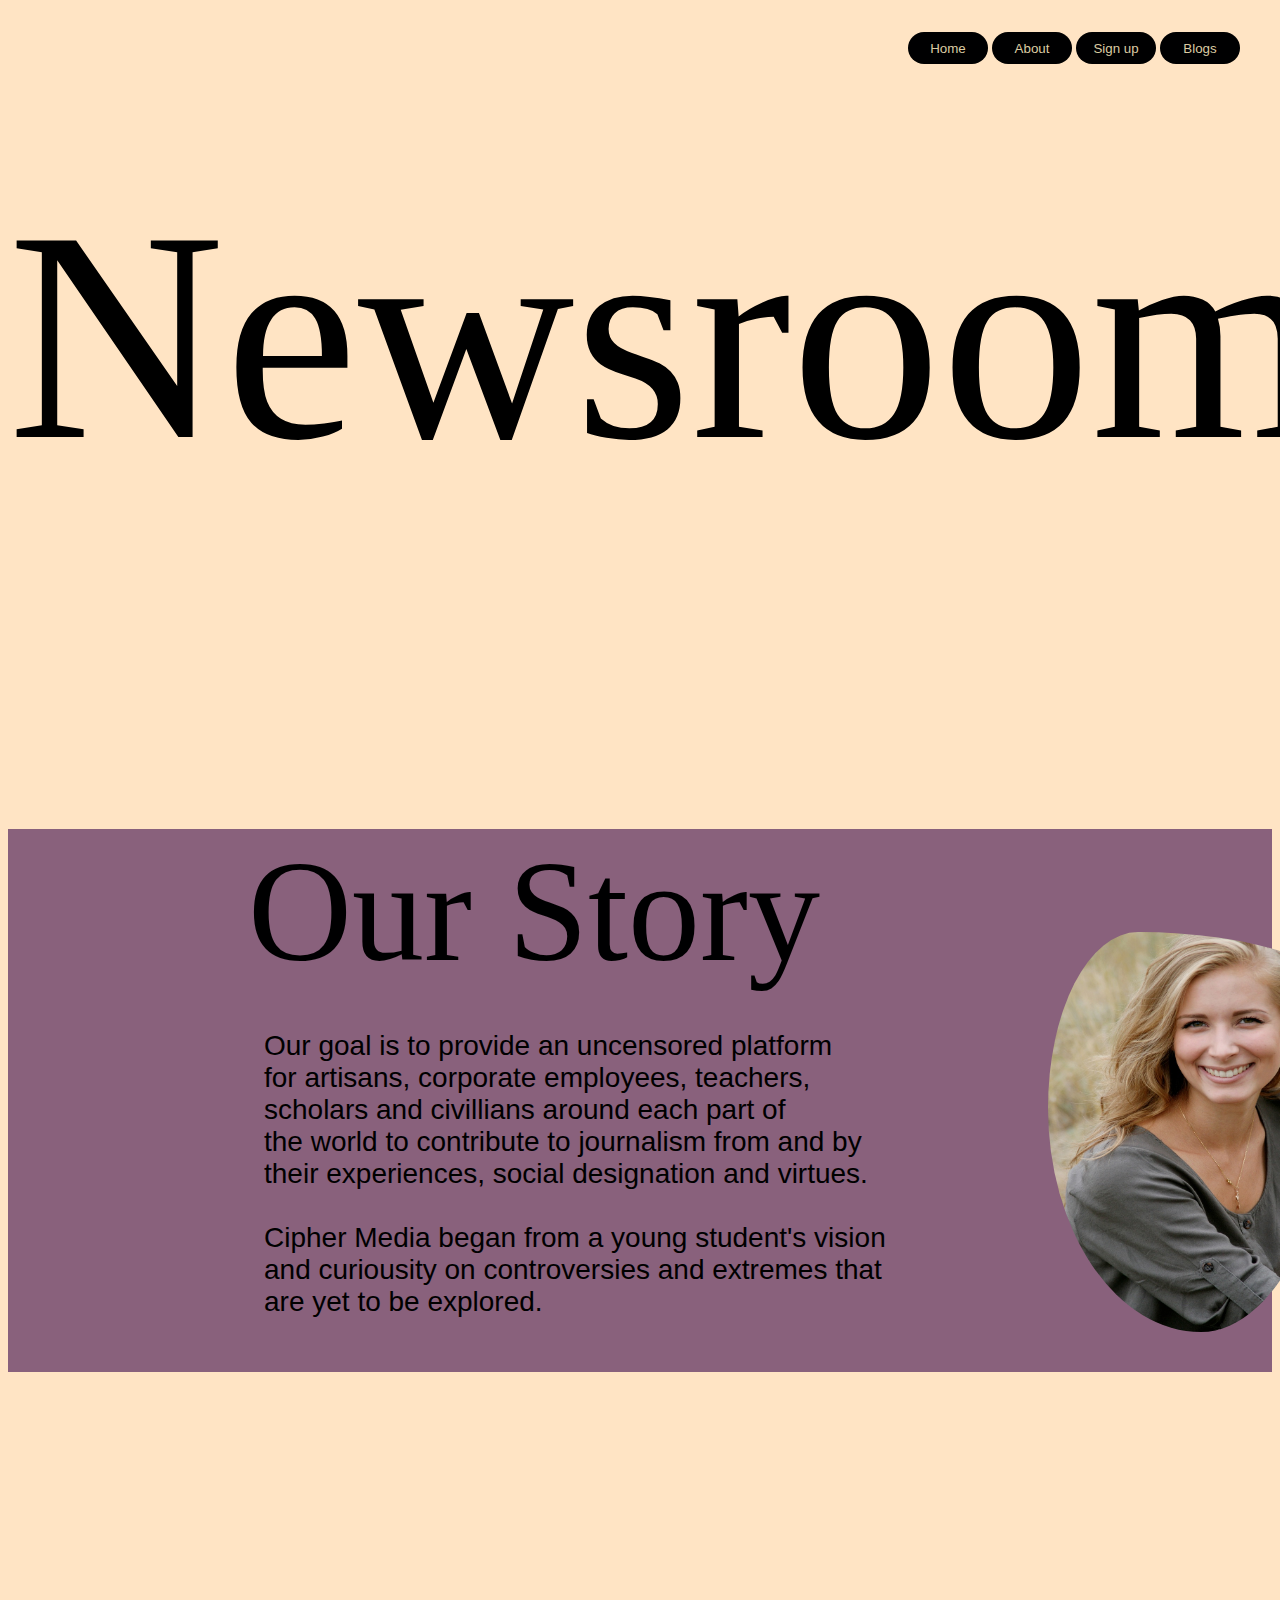
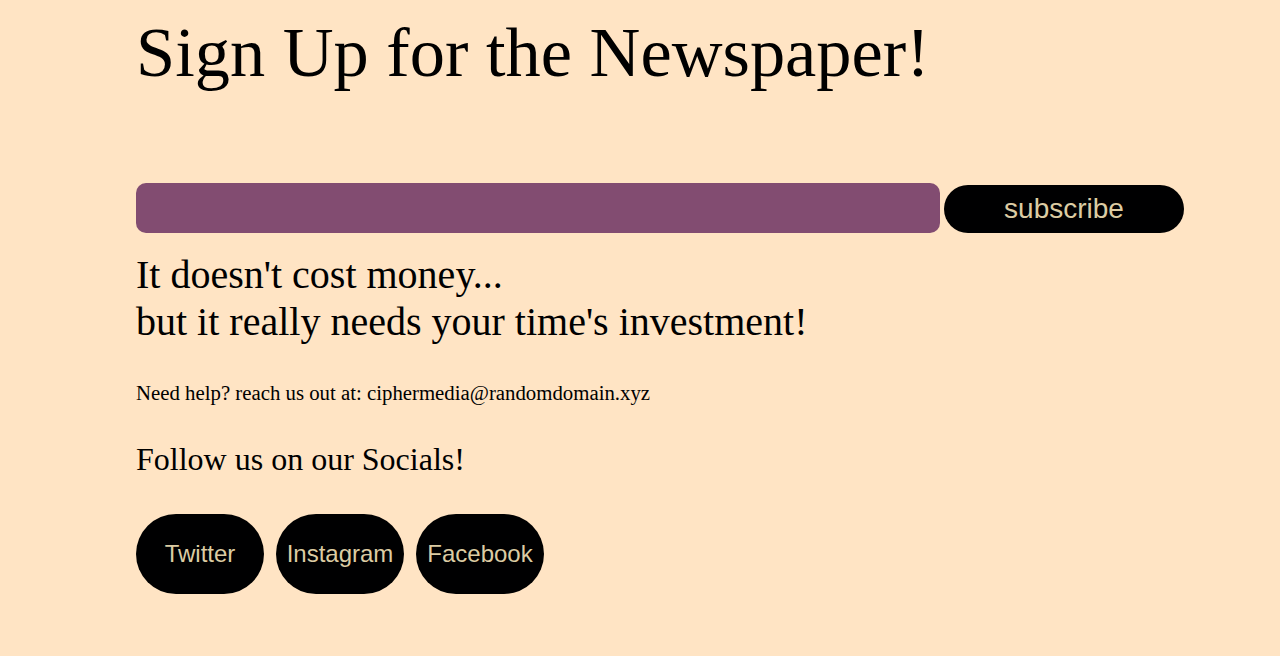
<file: index.html>
<!DOCTYPE html>
<html lang="en">
<head>
    <meta charset="UTF-8">
    <meta name="viewport" content="width=<device-width>, initial-scale=1.0">
    <script src="script.js"></script>
    <link rel="stylesheet" href="styles.css">
    <title id="title">Newspaper</title>
</head>
<body>
    <script src="script.js"></script>
    
    <div class="upperportion">
    <button class="home" onclick="home()"> Home </button>
    <button class="about" onclick= "about()"> About </button>
    <button class="sign" onclick="sign()"> Sign up </button>
    <button class="blog" onclick="blog()"> Blogs </button>
</div>
<div class="newsroom" id="homeP">
    Newsroom
</div>
<div id="aboutP">
    <div class="di">Our Story</div>
    <br> <br>    
    <div class="div1">
        Our goal is to provide an uncensored platform <br>
        for artisans, corporate employees, teachers, <br>
        scholars and civillians around each part of <br>
        the world to contribute to journalism from and by <br>
        their experiences, social designation and virtues. <br> <br>
        Cipher Media began from a young student's vision <br>
        and curiousity on controversies and extremes that <br>
        are yet to be explored. <br>
    </div>
    <img src="aboutimg.png" id="img1">
     <br> <br> <br>
</div>
<div id="signP">
    <div class="di2"> Sign Up for the Newspaper!</div> <br> <br> <br> <br> <br>
    <input type="text" id="inp"> </input> <input type="submit" value="subscribe" id="sub">
    <br> <br>
    <div class="di3"> It doesn't cost money... <br> but it really needs your time's investment! <br> </div>
    <br><br>
    <div class="di4"> Need help? reach us out at: ciphermedia@randomdomain.xyz </div>
    <br> <br> 
    <div class="di5"> Follow us on our Socials! </div>
    <br> <br>
    <button class="twit" > Twitter </button>
    <button class="inst" > Instagram </button>
    <button class="fb"> Facebook </button>
    <br> <br> <br> <br>
</div>

    
</body>
</html>
</file>
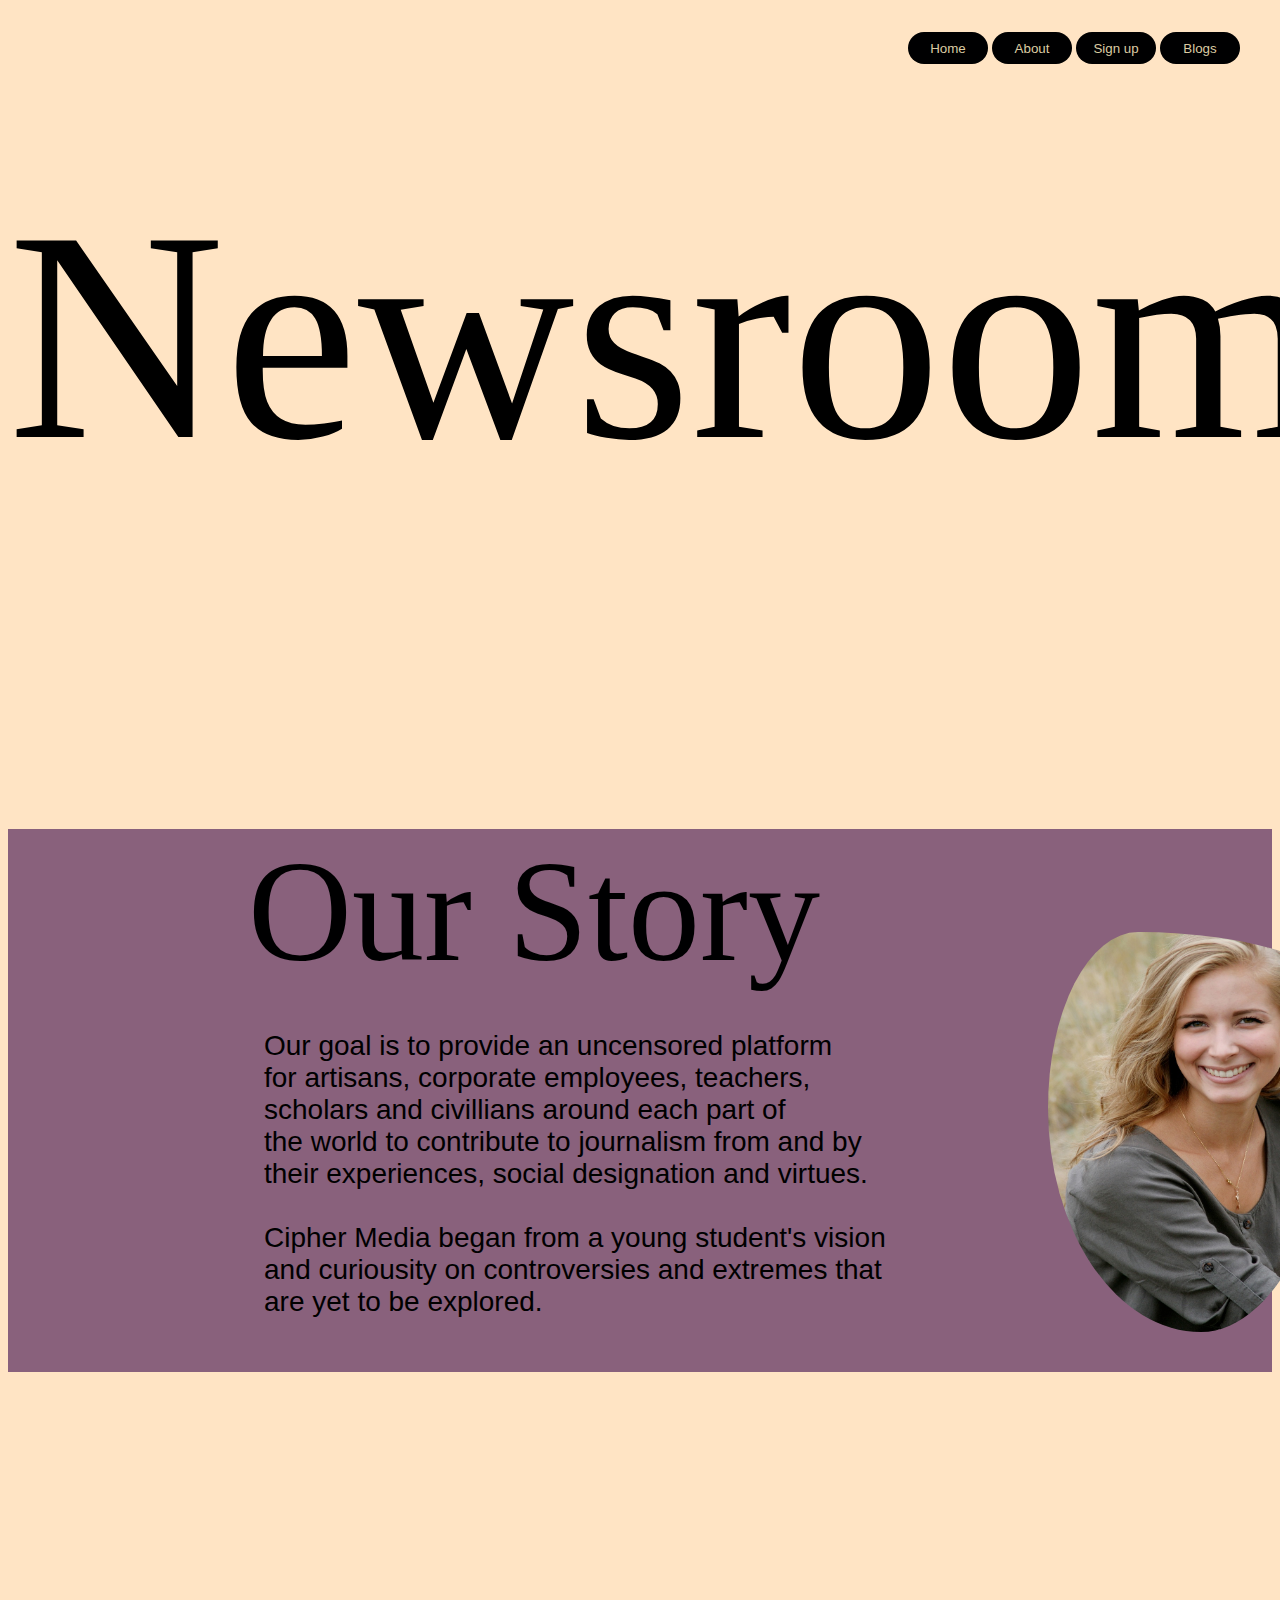
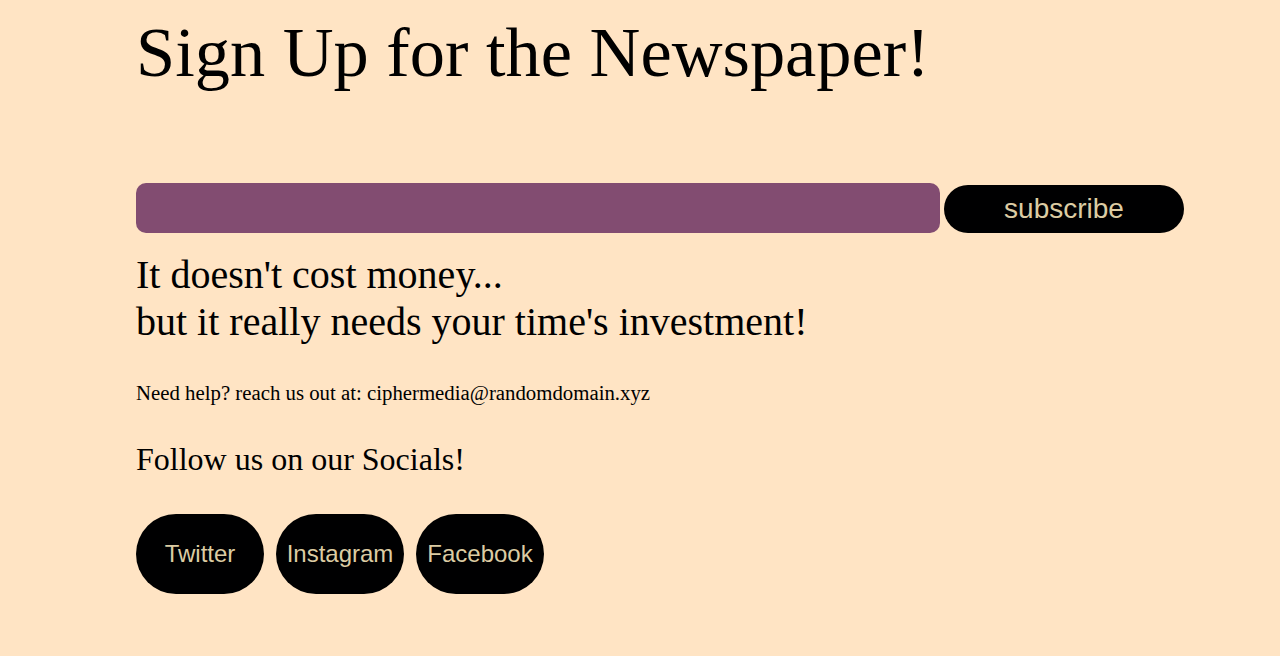
<file: website.html>
<!DOCTYPE html>
<html lang="en">
<head>
    <meta charset="UTF-8">
    <meta name="viewport" content="width=<device-width>, initial-scale=1.0">
    <script src="script.js"></script>
    <link rel="stylesheet" href="styles.css">
    <title id="title">Newspaper</title>
</head>
<body>
    <script src="script.js"></script>
    
    <div class="upperportion">
    <button class="home" onclick="home()"> Home </button>
    <button class="about" onclick= "about()"> About </button>
    <button class="sign" onclick="sign()"> Sign up </button>
    <button class="blog" onclick="blog()"> Blogs </button>
</div>
<div class="newsroom" id="homeP">
    Newsroom
</div>
<div id="aboutP">
    <div class="di">Our Story</div>
    <br> <br>    
    <div class="div1">
        Our goal is to provide an uncensored platform <br>
        for artisans, corporate employees, teachers, <br>
        scholars and civillians around each part of <br>
        the world to contribute to journalism from and by <br>
        their experiences, social designation and virtues. <br> <br>
        Cipher Media began from a young student's vision <br>
        and curiousity on controversies and extremes that <br>
        are yet to be explored. <br>
    </div>
    <img src="aboutimg.png" id="img1">
     <br> <br> <br>
</div>
<div id="signP">
    <div class="di2"> Sign Up for the Newspaper!</div> <br> <br> <br> <br> <br>
    <input type="text" id="inp"> </input> <input type="submit" value="subscribe" id="sub">
    <br> <br>
    <div class="di3"> It doesn't cost money... <br> but it really needs your time's investment! <br> </div>
    <br><br>
    <div class="di4"> Need help? reach us out at: ciphermedia@randomdomain.xyz </div>
    <br> <br> 
    <div class="di5"> Follow us on our Socials! </div>
    <br> <br>
    <button class="twit" > Twitter </button>
    <button class="inst" > Instagram </button>
    <button class="fb"> Facebook </button>
    <br> <br> <br> <br>
</div>

    
</body>
</html>
</file>
<file: styles.css>
@keyframes bgcolor{
    0%   {background-color: #DCCCA3;}
    25%  {background-color: #b3969e;}
    50%  {background-color: #9e7190;}
    70%  {background-color: #a98c8f}
    100% {background-color: #aa8a86;}
  }
  @keyframes slideinLeft{
    from{
        transform: translateX(-30px);
    }
    to{
        transform: translateX(0px);
    }
}
@keyframes slide{
    from{ transform: translateY(-30px);
    }
    to {
        transform: translateY(0px);
    }
}
body{
    background-color: bisque;

}
html {scroll-behavior: smooth;
 transition-duration: 1s;}
.newsroom {
    font-family: 'Times New Roman', Times, serif;
    font-size: 300px;
    text-align: center;
    margin-top:  100px;
}
.newsroom{
    animation-name: slideinLeft;
    animation-duration: 1.5s;
    animation-timing-function: ease-in;
}
.upperportion{
  text-align: right;
  margin-top: 2rem;
  margin-right: 2rem;
  border-width: 0px;
  animation-name: slide;
  animation-duration: 2s;
}

.home{
    border-width: 0px;
    height: 2rem;
    border-radius: 30px;
    width: 5rem;
    background-color: #000001;
    color: #DCCCA3
    
}
.home:hover{
    background-color:#824C71;
    color: #000001;
}

.about{
    border-width: 0px;
    height: 2rem;
    width: 5rem;
    border-radius: 30px;
    background-color: #000001;
    color: #DCCCA3
}
.about:hover{
    background-color:#824C71;
    color: #000001;
}
.sign{
    border-width: 0px;
    height: 2rem;
    width: 5rem;
    border-radius: 30px;
    background-color: #000001;
    color: #DCCCA3
}
.sign:hover{
    background-color:#824C71;
    color: #000001;
}
.blog{
    border-width: 0px;
    height: 2rem;
    width: 5rem;
    border-radius: 30px;
    background-color: #000001;
    color: #DCCCA3
}
.blog:hover{
    background-color:#824C71;
    color: #000001;
}
#aboutP { background-color: #89617c;
    animation-name: bgcolor;
animation-duration: 10s;
animation-iteration-count: infinite;
animation-timing-function: ease-out;}
  #aboutP .di{
    margin-top: 20rem;
    margin-left: 15rem;
    font-size: 9rem;
    color: #000001;
    animation-name: slideinLeft;
    animation-duration: 1.5s;
    animation-timing-function: ease-in;
   }
  #aboutP .div1{
    font-size: 1.75rem;
    margin-left: 16rem;
    font-family: 'Gill Sans', 'Gill Sans MT', Calibri, 'Trebuchet MS', sans-serif;
    animation-name: slide;
    animation-duration: 4s;
    animation-timing-function: ease-in;
  }
#img1{
    margin-left: 65rem;
    margin-top: -145rem;
    height: 400px;
    width: 300px;
    border-radius: 30% 70% 49% 51% / 44% 18% 82% 56%;
    animation-name: slideinLeft;
    animation-duration: 3s;
    animation-timing-function: ease-in;
}
#signP{
    margin-left: 8rem;
    margin-top: 15rem;
    animation-name: slideinLeft;
    animation-duration: 1s;
    animation-timing-function: ease-in;
}
#signP .di2{
    font-size: 4.4rem;
    animation-name: slideinLeft;
    animation-duration: 1s;
    animation-timing-function: ease-in;
}
#signP .di3{
    font-size: 2.5rem;
    animation-name: slideinLeft;
    animation-duration: 1s;
    animation-timing-function: ease-in;
}


#signP .di4{
    font-size: 1.3rem;
    animation-name: slide;
    animation-duration: 1s;
    animation-timing-function: ease-in;
}

#signP .di5{
    font-size: 2rem;
    animation-name: slide;
    animation-duration: 1s;
    animation-timing-function: ease-in;
}

#inp {
    height: 3rem;
    width: 50rem;
    border-width: 0px;
    border-radius: 10px;
    background-color: #824C71;
    color:antiquewhite;
    font-size: 30px;
  
}

#sub{
    margin-right: 0.5rem;
    border-width: 0px;
    height: 3rem;
    border-radius: 30px;
    width: 15rem;
    font-size: 28px;
    background-color: #000001;
    color: #DCCCA3

}
#sub:hover{
    background-color:#824C71;
    color: #000001;
}

.twit{
    margin-right: 0.5rem;
    border-width: 0px;
    height: 5rem;
    width: 8rem;
    border-radius: 60px;
    background-color: #000001;
    font-size: 1.5rem;
    color: #DCCCA3
    
}
.twit:hover{
    background-color:#824C71;
    color: #000001;
}

.inst{
    margin-right: 0.5rem;
    border-width: 0px;
    height: 5rem;
    width: 8rem;
    border-radius: 60px;
    background-color: #000001;
    font-size: 1.5rem;
    color: #DCCCA3
    
}
.inst:hover{
    background-color:#824C71;
    color: #000001;
}

.fb{
    border-width: 0px;
    height: 5rem;
    width: 8rem;
    border-radius: 60px;
    background-color: #000001;
    font-size: 1.5rem;
    color: #DCCCA3
   
}
.fb:hover{
    background-color:#824C71;
    color: #000001;
}
</file>
